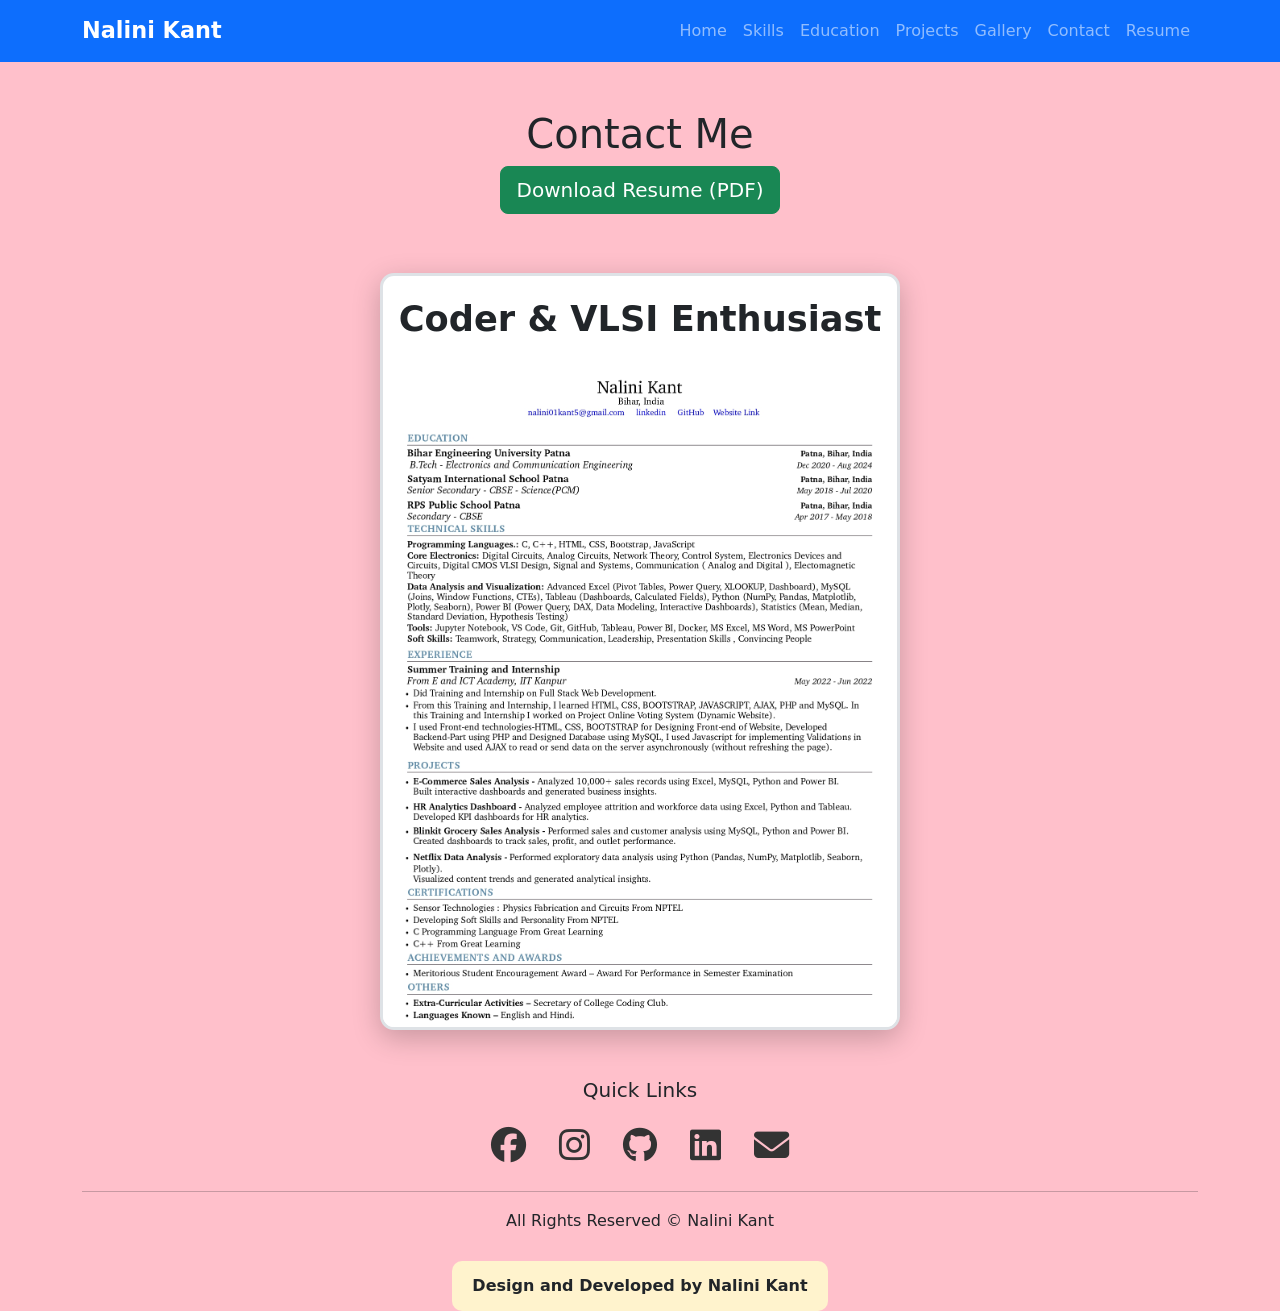
<file: contact.html>
<!DOCTYPE html>
<html lang="en">
<head>
    <meta charset="UTF-8">
    <meta name="viewport" content="width=device-width, initial-scale=1.0">
    <title>Contact - Nalini Kant</title>
    <link href="https://cdn.jsdelivr.net/npm/bootstrap@5.3.3/dist/css/bootstrap.min.css" rel="stylesheet">
    <link rel="stylesheet" href="https://cdnjs.cloudflare.com/ajax/libs/font-awesome/6.5.1/css/all.min.css">
    <link rel="stylesheet" href="style.css">
    <style>
        body { background: pink !important; }

        /* Rainbow blinking text */
        .rainbow-blink {
            font-size: 2.2rem;
            font-weight: bold;
            margin: 15px 0;
            animation: rainbow 4s linear infinite, blink 1.8s infinite;
        }

        @keyframes rainbow {
            0%   { color: #ff0000; }
            14%  { color: #ff7f00; }
            28%  { color: #ffff00; }
            42%  { color: #00ff00; }
            57%  { color: #0000ff; }
            71%  { color: #4b0082; }
            85%  { color: #8b00ff; }
            100% { color: #ff0000; }
        }

        @keyframes blink {
            0%, 100% { opacity: 1; }
            50%      { opacity: 0.4; }
        }

        /* Medium size resume photo box */
        .resume-box {
            max-width: 520px;
            margin: 35px auto;
            border: 3px solid #dee2e6;
            border-radius: 14px;
            overflow: hidden;
            box-shadow: 0 8px 28px rgba(0,0,0,0.22);
            cursor: pointer;
            transition: transform 0.3s ease, box-shadow 0.3s ease;
            background: white;
        }

        .resume-box:hover {
            transform: scale(1.04);
            box-shadow: 0 12px 40px rgba(0,0,0,0.28);
        }

        .resume-box img {
            width: 100%;
            height: auto;
            display: block;
        }

        /* Modal for enlarged photo */
        #resumeModal .modal-content {
            background: transparent;
            border: none;
        }

        #modalResumeImage {
            max-height: 92vh;
            width: auto;
            border-radius: 12px;
            box-shadow: 0 10px 40px rgba(0,0,0,0.4);
        }

        /* Footer social icons style (same as gallery) */
        .social-icons a {
            font-size: 2.2rem;
            margin: 0 14px;
            color: #333;
            transition: all 0.25s;
        }
        .social-icons a:hover {
            color: #0d6efd;
            transform: scale(1.18);
        }
        .footer-yellow {
            background-color: #fff3cd;
            padding: 12px 20px;
            border-radius: 10px;
            font-weight: 600;
            display: inline-block;
            margin-top: 12px;
        }
    </style>
</head>
<body>

<nav class="navbar navbar-expand-lg navbar-dark bg-primary">
    <div class="container">
        <a class="navbar-brand" href="index.html">Nalini Kant</a>
        <button class="navbar-toggler" type="button" data-bs-toggle="collapse" data-bs-target="#navbarNav">
            <span class="navbar-toggler-icon"></span>
        </button>
        <div class="collapse navbar-collapse" id="navbarNav">
            <ul class="navbar-nav ms-auto">
                <li class="nav-item"><a class="nav-link" href="index.html">Home</a></li>
                <li class="nav-item"><a class="nav-link" href="skills.html">Skills</a></li>
                <li class="nav-item"><a class="nav-link" href="education.html">Education</a></li>
                <li class="nav-item"><a class="nav-link" href="projects.html">Projects</a></li>
                <li class="nav-item"><a class="nav-link" href="gallery.html">Gallery</a></li>
                <li class="nav-item"><a class="nav-link" href="contact.html">Contact</a></li>
                <li class="nav-item"><a class="nav-link" href="resume.html">Resume</a></li>
            </ul>
        </div>
    </div>
</nav>

<div class="container mt-5 text-center">
    <h1>Contact Me</h1>
    
    <!-- Download resume button – same as earlier -->
    <a href="resumenk.pdf" download class="btn btn-success btn-lg mb-4">Download Resume (PDF)</a>

    <!-- Medium size clickable resume photo box with updated rainbow blinking text -->
    <div class="resume-box" data-bs-toggle="modal" data-bs-target="#resumeModal">
        <div class="rainbow-blink text-center">Coder & VLSI Enthusiast</div>
        <img src="resumeimg.jpg" alt="Nalini Kant Resume Photo">
    </div>
</div>

<!-- Modal for enlarged resume photo -->
<div class="modal fade" id="resumeModal" tabindex="-1" aria-labelledby="resumeModalLabel" aria-hidden="true">
    <div class="modal-dialog modal-xl modal-dialog-centered">
        <div class="modal-content">
            <div class="modal-header border-0 pb-0">
                <button type="button" class="btn-close btn-close-white" data-bs-dismiss="modal" aria-label="Close"></button>
            </div>
            <div class="modal-body text-center p-3">
                <img id="modalResumeImage" src="resumeimg.jpg" alt="Nalini Kant Resume - Enlarged View">
            </div>
        </div>
    </div>
</div>

<!-- Footer – exactly same as in gallery.html -->
<footer class="mt-5">
    <div class="container">
        <div class="text-center">
            <h5 class="mb-3">Quick Links</h5>
            <div class="social-icons">
                <a href="https://www.facebook.com/share/1LCQ7BjHEM/" target="_blank"><i class="fab fa-facebook"></i></a>
                <a href="https://www.instagram.com/nalinikant_singh1?igsh=MW4yN2l5ZTg4MzA1dQ==" target="_blank"><i class="fab fa-instagram"></i></a>
                <a href="http://github.com/NaliniKant1" target="_blank"><i class="fab fa-github"></i></a>
                <a href="https://www.linkedin.com/in/nalinikant1" target="_blank"><i class="fab fa-linkedin"></i></a>
                <a href="mailto:nalinikantk@gmail.com"><i class="fas fa-envelope"></i></a>
            </div>
            <hr>
            <p>All Rights Reserved © Nalini Kant</p>
            <div class="footer-yellow">Design and Developed by Nalini Kant</div>
        </div>
    </div>
</footer>

<script src="https://cdn.jsdelivr.net/npm/bootstrap@5.3.3/dist/js/bootstrap.bundle.min.js"></script>
<script src="script.js"></script>
</body>
</html>
</file>
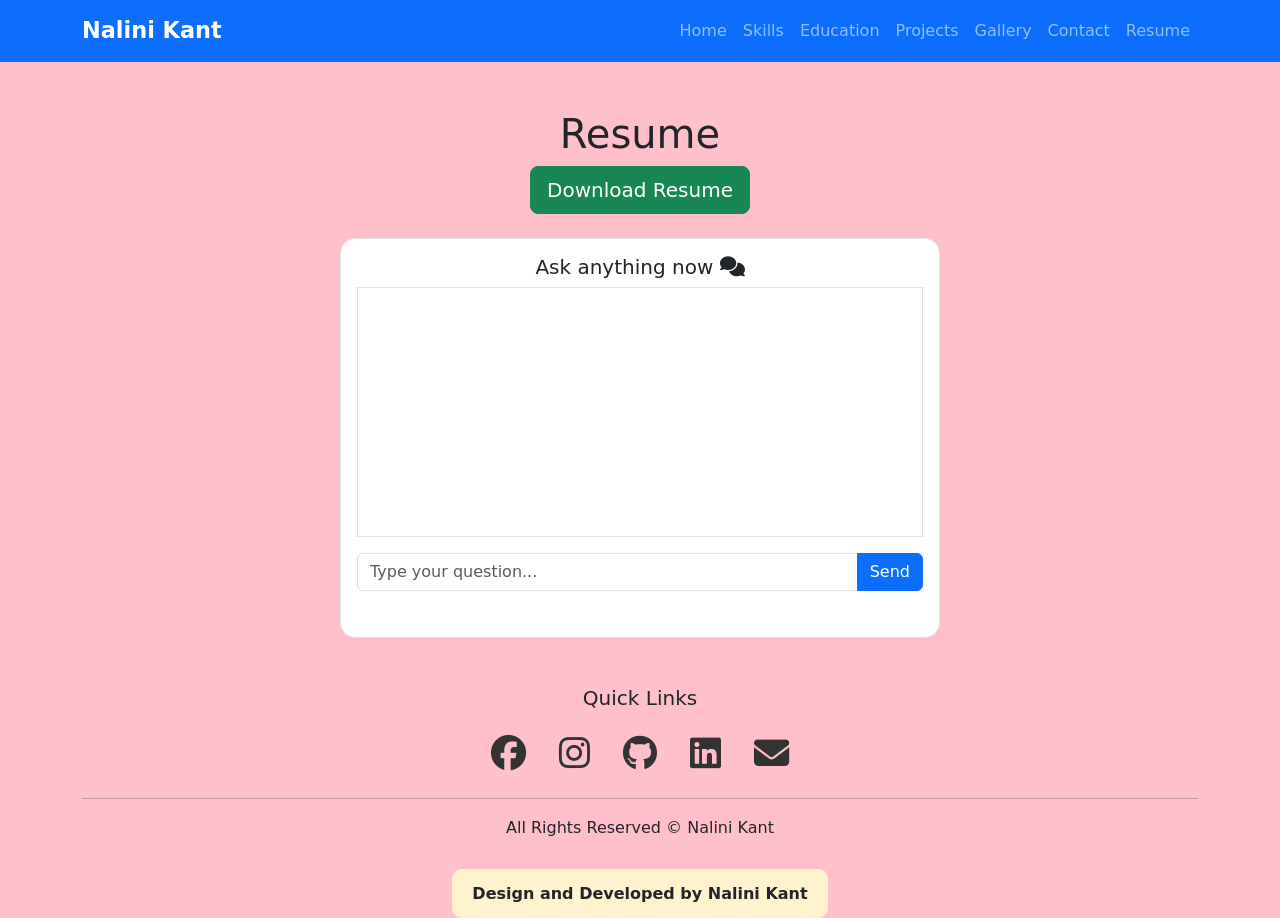
<file: resume.html>
<!DOCTYPE html>
<html lang="en">
<head>
    <meta charset="UTF-8">
    <meta name="viewport" content="width=device-width, initial-scale=1.0">
    <title>Resume - Nalini Kant</title>
    <link href="https://cdn.jsdelivr.net/npm/bootstrap@5.3.3/dist/css/bootstrap.min.css" rel="stylesheet">
    <link rel="stylesheet" href="https://cdnjs.cloudflare.com/ajax/libs/font-awesome/6.5.1/css/all.min.css">
    <link rel="stylesheet" href="style.css">
    <style>
        body { background: pink !important; }
        .chatbot { background: white; border-radius: 15px; height: 400px; }
        .footer-yellow { background-color: #fff3cd !important; }
        .blink { animation: blink 1.2s infinite; }
    </style>
</head>
<body>
    <!-- Navbar same -->
    <nav class="navbar navbar-expand-lg navbar-dark bg-primary">
        <div class="container">
            <a class="navbar-brand" href="index.html">Nalini Kant</a>
            <button class="navbar-toggler" type="button" data-bs-toggle="collapse" data-bs-target="#navbarNav">
                <span class="navbar-toggler-icon"></span>
            </button>
            <div class="collapse navbar-collapse" id="navbarNav">
                <ul class="navbar-nav ms-auto">
                    <li class="nav-item"><a class="nav-link" href="index.html">Home</a></li>
                    <li class="nav-item"><a class="nav-link" href="skills.html">Skills</a></li>
                    <li class="nav-item"><a class="nav-link" href="education.html">Education</a></li>
                    <li class="nav-item"><a class="nav-link" href="projects.html">Projects</a></li>
                    <li class="nav-item"><a class="nav-link" href="gallery.html">Gallery</a></li>
                    <li class="nav-item"><a class="nav-link" href="contact.html">Contact</a></li>
                    <li class="nav-item"><a class="nav-link" href="resume.html">Resume</a></li>
                </ul>
            </div>
        </div>
    </nav>

    <div class="container mt-5 text-center">
        <h1>Resume</h1>
        <a href="resumenk.pdf" download class="btn btn-success btn-lg mb-4">Download Resume</a>
        
        <!-- SAME CHATBOT – only replies updated -->
        <div class="chatbot mx-auto p-3 border" style="max-width: 600px;">
            <h5 class="blink">Ask anything now <i class="fas fa-comments"></i></h5>
            <div id="chatWindow" class="border p-3 mb-3" style="height: 250px; overflow-y: auto;"></div>
            <div class="input-group">
                <input type="text" id="userInput" class="form-control" placeholder="Type your question...">
                <button onclick="sendMessage()" class="btn btn-primary">Send</button>
            </div>
        </div>
    </div>

    <!-- Footer – exactly the same -->
    <footer class="mt-5">
        <div class="container">
            <div class="text-center">
                <h5 class="mb-3">Quick Links</h5>
                <div class="social-icons">
                    <a href="https://www.facebook.com/share/1LCQ7BjHEM/" target="_blank"><i class="fab fa-facebook"></i></a>
                    <a href="https://www.instagram.com/nalinikant_singh1?igsh=MW4yN2l5ZTg4MzA1dQ==" target="_blank"><i class="fab fa-instagram"></i></a>
                    <a href="http://github.com/NaliniKant1" target="_blank"><i class="fab fa-github"></i></a>
                    <a href="https://www.linkedin.com/in/nalinikant1" target="_blank"><i class="fab fa-linkedin"></i></a>
                    <a href="mailto:nalinikantk@gmail.com"><i class="fas fa-envelope"></i></a>
                </div>
                <hr>
                <p>All Rights Reserved © Nalini Kant</p>
                <div class="footer-yellow">Design and Developed by Nalini Kant</div>
            </div>
        </div>
    </footer>

    <script src="https://cdn.jsdelivr.net/npm/bootstrap@5.3.3/dist/js/bootstrap.bundle.min.js"></script>
    <script src="script.js"></script>
    <script>
        function sendMessage() {
            const input = document.getElementById('userInput');
            const msg = input.value.trim().toLowerCase();
            if (!msg) return;

            const windowEl = document.getElementById('chatWindow');
            windowEl.innerHTML += `<p><strong>You:</strong> ${input.value}</p>`;

            let reply = "Hi! I'm Nalini Kant's assistant. How can I help you today?";

            if (msg.includes("name") || msg.includes("who are you") || msg.includes("introduce yourself")) {
                reply = "My name is Nalini Kant. I am an Electronics & Communication Engineer, coder, and VLSI enthusiast.";
            }

            else if (msg.includes("skill") || msg.includes("skills") || msg.includes("know") || msg.includes("programming") || msg.includes("technical")) {
                reply = "My technical skills are:\n\n" +
                        "Programming: C, C++, HTML, CSS, JavaScript, Bootstrap\n" +
                        "Database & Tools: MySQL, Git, GitHub\n" +
                        "Software: VS Code, MS Excel, MS Word, MS PowerPoint\n" +
                        "Core Subjects: Digital Circuits, Analog Circuits, Electronics Device and Circuits, Network Theory, Signals and Systems, Communication, Electromagnetic Theory, Control Systems, Digital CMOS VLSI Design";
            }

            else if (msg.includes("education") || msg.includes("study") || msg.includes("degree") || msg.includes("b.tech") || msg.includes("12th") || msg.includes("10th")) {
                reply = "My education:\n\n" +
                        "B.Tech – Electronics & Communication Engineering\n" +
                        "Bihar Engineering University, Patna (Dec 2020 – Aug 2024)\n\n" +
                        "12th (CBSE)\n" +
                        "Satyam International School, Patna (May 2018 – July 2020)\n" +
                        "Subjects: Mathematics, Physics, Chemistry, English, Painting\n\n" +
                        "10th (CBSE)\n" +
                        "R.P.S Public School, Patna (Apr 2017 – May 2018)\n" +
                        "Subjects: Mathematics, Science, Social Science, English, Sanskrit";
            }

            else if (msg.includes("certif") || msg.includes("nptel") || msg.includes("great learning")) {
                reply = "My certifications:\n" +
                        "• Sensor Technologies: Physics Fabrication and Circuits – NPTEL\n" +
                        "• Developing Soft Skills and Personality – NPTEL\n" +
                        "• C Programming Language – Great Learning\n" +
                        "• C++ – Great Learning";
            }

            else if (msg.includes("project") || msg.includes("projects") || msg.includes("voting") || msg.includes("radar")) {
                reply = "My projects:\n\n" +
                        "1. Online Voting System (Dynamic Website)\n" +
                        "   Front-end: HTML, CSS, Bootstrap\n" +
                        "   Back-end: PHP + MySQL\n" +
                        "   Features: JavaScript validations, AJAX\n\n" +
                        "2. Radar Using Ultrasonic Sensor\n" +
                        "   Components: Arduino Uno, Ultrasonic Sensor, Servo Motor\n" +
                        "   Software: Arduino IDE + Processing IDE for GUI";
            }

            else if (msg.includes("achieve") || msg.includes("award") || msg.includes("club")) {
                reply = "Achievements & Awards:\n" +
                        "• Meritorious Student Encouragement Award – Awarded for Performance in Semester Examinations\n" +
                        "• Secretary of College Coding Club";
            }

            else if (msg.includes("contact") || msg.includes("email") || msg.includes("reach") || msg.includes("linkedin") || msg.includes("github")) {
                reply = "Contact information:\n\n" +
                        "Email: nalinikantk@gmail.com\n" +
                        "LinkedIn: https://www.linkedin.com/in/nalinikant1\n" +
                        "GitHub: https://github.com/NaliniKant1";
            }

            else if (msg.includes("resume") || msg.includes("pdf") || msg.includes("download")) {
                reply = "You can download my resume right above this chat — click the green button 'Download Resume' to get resumenk.pdf";
            }

            else {
                reply = "You can ask me about:\n" +
                        "• My name & background\n" +
                        "• Skills & technologies\n" +
                        "• Education\n" +
                        "• Projects\n" +
                        "• Certifications\n" +
                        "• Achievements\n" +
                        "• Contact information\n" +
                        "• Resume download\n\n" +
                        "What would you like to know?";
            }

            windowEl.innerHTML += `<p><strong>Bot:</strong> ${reply}</p>`;
            windowEl.scrollTop = windowEl.scrollHeight;
            input.value = '';
        }
    </script>
</body>
</html>
</file>
<file: style.css>
/* Shared styles for all pages */

body {
    font-family: system-ui, -apple-system, "Segoe UI", Roboto, "Helvetica Neue", Arial, sans-serif;
    line-height: 1.6;
}

.navbar-brand {
    font-weight: bold;
    font-size: 1.4rem;
}

.social-icons a {
    font-size: 2.2rem;
    margin: 0 14px;
    color: #333;
    transition: all 0.25s ease;
}

.social-icons a:hover {
    color: #0d6efd;
    transform: scale(1.18);
}

.footer-yellow {
    background-color: #fff3cd;
    padding: 12px 20px;
    border-radius: 10px;
    font-weight: 600;
    display: inline-block;
    margin-top: 12px;
}

.card {
    border-radius: 12px;
    box-shadow: 0 4px 12px rgba(0,0,0,0.08);
}


/* ================================
Hero Gallery Improvements
(No design change)
================================ */

.gallery-slider{
overflow-x:auto;
overflow-y:hidden;
scroll-behavior:smooth;
cursor:grab;
}

.gallery-slider:active{
cursor:grabbing;
}

.slider-track{
display:flex;
gap:0;
}

.slider-track img{
margin:0;
padding:0;
display:block;
flex:0 0 auto;
width:100%;
max-height:380px;
object-fit:cover;
}

/* Mobile hero adjustment */

@media (max-width:768px){

.slider-track img{
max-height:260px;
}

}
</file>
